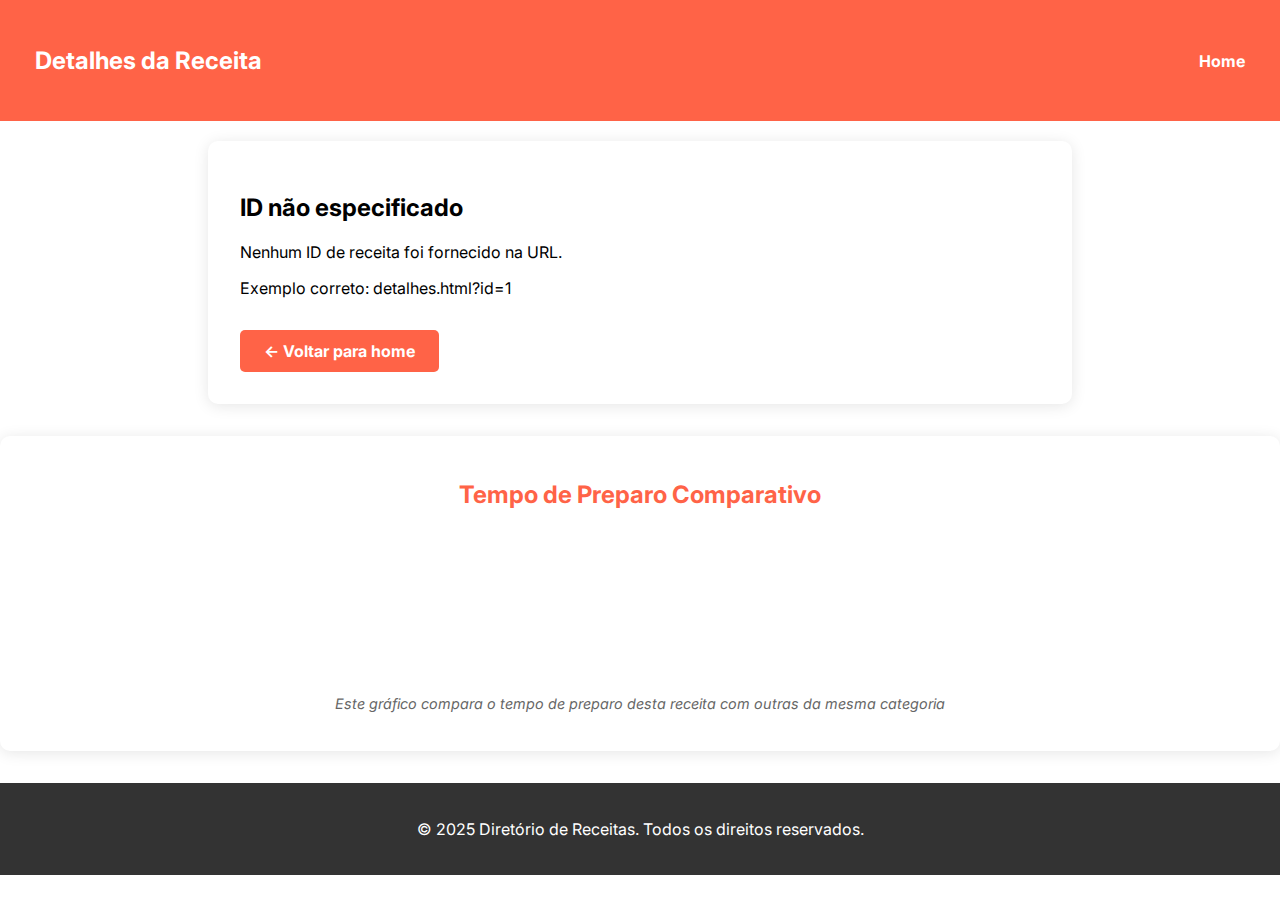
<file: public/detalhes.html>
<!DOCTYPE html>
<html lang="pt-BR">
<head>
    <meta charset="UTF-8">
    <meta name="viewport" content="width=device-width, initial-scale=1.0">
    <title>Detalhes da Receita</title>
    <link rel="preconnect" href="https://fonts.googleapis.com">
    <link rel="preconnect" href="https://fonts.gstatic.com" crossorigin>
    <link href="https://fonts.googleapis.com/css2?family=Inter:ital,opsz,wght@0,14..32,100..900;1,14..32,100..900&display=swap" rel="stylesheet">
    <link rel="stylesheet" href="assets/css/styles.css">
    <link rel="stylesheet" href="assets/css/detalhes.css">
</head>
<body>
    <header>
        <nav>
            <h1>Detalhes da Receita</h1>
            <ul>
                <li><a href="index.html">Home</a></li>
            </ul>
        </nav>
    </header>
    <main>
        <div id="detalhes-receita">
            <!-- Conteúdo será inserido pelo JavaScript -->
        </div>

        <div class="grafico-container">
            <h2>Tempo de Preparo Comparativo</h2>
            <canvas id="tempoChart"></canvas>
            <p class="grafico-info">Este gráfico compara o tempo de preparo desta receita com outras da mesma categoria</p>
        </div>
    </main>
    <footer>
        <div class="footer-container">
            <p>&copy; 2025 Diretório de Receitas. Todos os direitos reservados.</p>
        </div>
    </footer>
    <script src="assets/scripts/app.js"></script>
</body>
</html>
</file>
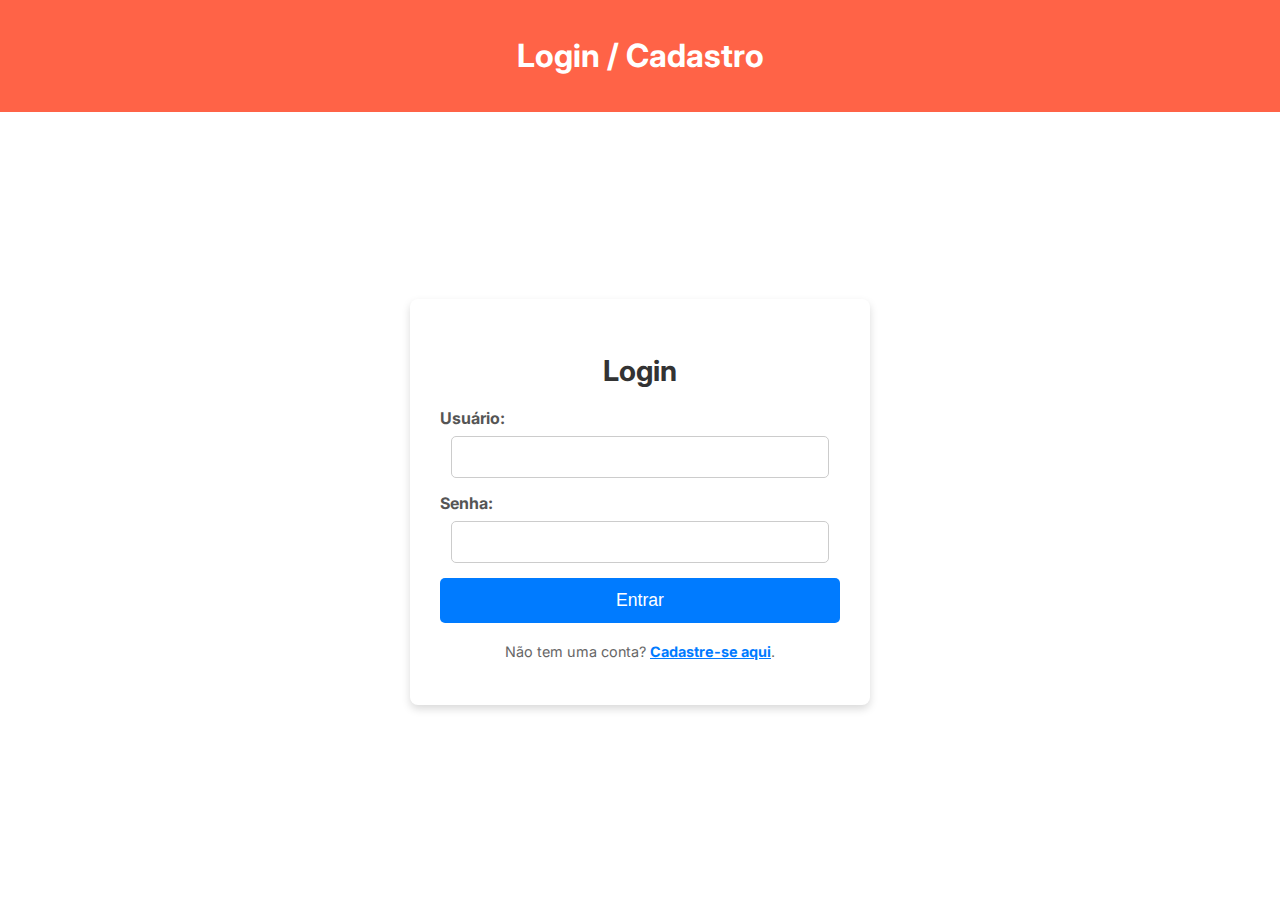
<file: public/login.html>
<!DOCTYPE html>
<html lang="pt-br">
<head>
    <meta charset="UTF-8">
    <meta name="viewport" content="width=device-width, initial-scale=1.0">
    <title>Login / Cadastro</title>
    <link rel="stylesheet" href="assets/css/styles.css">
    <link rel="stylesheet" href="assets/css/login.css"> </head>
<body>
    <header>
        <h1>Login / Cadastro</h1>
    </header>

    <main>
        <section id="login-section">
            <h2>Login</h2>
            <form id="login-form">
                <label for="login-username">Usuário:</label>
                <input type="text" id="login-username" required>

                <label for="login-password">Senha:</label>
                <input type="password" id="login-password" required>

                <button type="submit">Entrar</button>
            </form>
            <p>Não tem uma conta? <a href="#" id="show-register">Cadastre-se aqui</a>.</p>
        </section>

        <section id="register-section" style="display: none;">
            <h2>Cadastro</h2>
            <form id="register-form">
                <label for="register-username">Usuário:</label>
                <input type="text" id="register-username" required>

                <label for="register-password">Senha:</label>
                <input type="password" id="register-password" required>

                <button type="submit">Cadastrar</button>
            </form>
            <p>Já tem uma conta? <a href="#" id="show-login">Faça login aqui</a>.</p>
        </section>
    </main>

    <script src="assets/scripts/login.js"></script> </body>
</html>
</file>
<file: public/assets/css/styles.css>
@import url('https://fonts.googleapis.com/css2?family=Inter:ital,opsz,wght@0,14..32,100..900;1,14..32,100..900&family=Roboto+Condensed:ital,wght@0,100..900;1,100..900&display=swap');

html, body {
    height: 100%;
    margin: 0;
    padding: 0;
    font-family: 'Inter', sans-serif;
}

/* Header */
header {
    background-color: #ff6347;
    padding: 15px;
    text-align: center;
    color: white;
}

nav {
    display: flex;
    justify-content: space-between;
    align-items: center;
    color: white;
    padding: 15px 20px;
    flex-wrap: wrap;
}

nav h1 {
    font-size: 24px;
}

nav ul {
    list-style: none;
    display: flex;
    gap: 15px;
    margin: 0;
    padding: 0;
}

nav ul li {
    display: inline;
}

nav ul li a {
    color: white;
    text-decoration: none;
    font-weight: bold;
    transition: color 0.3s;
}

nav ul li a:hover {
    color: #f4a261;
}

.btn-admin {
    background-color: #4CAF50; /* Verde */
    color: white;
    padding: 8px 15px;
    border-radius: 4px;
    text-decoration: none;
    font-weight: bold;
    transition: background-color 0.3s;
}

.btn-admin:hover {
    background-color: #45a049; /* Verde mais escuro */
}

#search {
    padding: 5px;
    border-radius: 5px;
    border: none;
}

/* Destaques */
#destaques {
    position: relative;
    max-width: 100vw;
    height: 300px; 
    background: url('../img/348040-original.jpg') no-repeat center center/cover;   
    display: flex;
    align-items: center;
    justify-content: center;
    text-align: center;
    color: white;
    padding: 20px;
}

.destaque-receita {
    background: rgba(0, 0, 0, 0.5);
    padding: 20px;
    border-radius: 10px;
    box-shadow: 0 4px 10px rgba(0, 0, 0, 0.3);
}

/* Cards na Home */
#cards-container {
    display: flex;
    flex-wrap: wrap;
    justify-content: center;
    gap: 20px;
    padding: 20px;
}

.card-link {
    text-decoration: none;
    color: inherit;
    width: 300px;
}

.card {
    background: #fff;
    border-radius: 10px;
    box-shadow: 0 2px 5px rgba(0,0,0,0.2);
    transition: transform 0.3s;
    overflow: hidden;
}

.card:hover {
    transform: scale(1.05);
}

.card-img {
    width: 100%;
    height: 200px;
    object-fit: cover;
}

.card-body {
    padding: 15px;
}

.card-title {
    font-size: 20px;
    margin: 0 0 10px;
}

.card-description {
    font-size: 16px;
    color: #666;
}

/* Página de Detalhes */
#detalhes-receita {
    max-width: 800px;
    margin: 20px auto;
    padding: 20px;
    background: #fff;
    border-radius: 10px;
    box-shadow: 0 2px 5px rgba(0,0,0,0.2);
}

.detalhe-img {
    width: 100%;
    height: auto;
    border-radius: 10px;
    margin-bottom: 20px;
}

.receita-conteudo p {
    line-height: 1.6;
    font-size: 16px;
}

/* Footer */
footer {
    background: #333;
    color: white;
    text-align: center;
    padding: 20px 10px;
    margin-top: 20px;
}

.footer-container {
    max-width: 1200px;
    margin: 0 auto;
}

footer ul {
    list-style: none;
    padding: 0;
}

footer ul li {
    display: inline;
    margin: 0 15px;
}

footer ul li a {
    color: white;
    text-decoration: none;
    font-weight: bold;
    transition: color 0.3s;
}

footer ul li a:hover {
    color: #f4a261;
}

/* Responsividade */
@media (max-width: 768px) {
    nav {
        flex-direction: column;
        text-align: center;
    }
    
    #cards-container {
        flex-direction: column;
        align-items: center;
    }
}
</file>
<file: public/assets/css/detalhes.css>
/* Estilos específicos para a página de detalhes */
.detalhes-container {
    max-width: 1000px;
    margin: 2rem auto;
    padding: 0 1rem;
}

#detalhes-receita {
    background: white;
    border-radius: 10px;
    padding: 2rem;
    box-shadow: 0 2px 15px rgba(0, 0, 0, 0.1);
    margin-bottom: 2rem;
}

.grafico-container {
    background: white;
    border-radius: 10px;
    padding: 1.5rem;
    box-shadow: 0 2px 15px rgba(0, 0, 0, 0.1);
    margin-bottom: 2rem;
}

.grafico-container h2 {
    color: #ff6347;
    margin-bottom: 1rem;
    text-align: center;
}

.grafico-info {
    text-align: center;
    color: #666;
    font-style: italic;
    margin-top: 1rem;
    font-size: 0.9rem;
}

.btn-voltar {
    display: inline-block;
    padding: 0.7rem 1.5rem;
    background: #ff6347;
    color: white;
    border-radius: 5px;
    text-decoration: none;
    font-weight: bold;
    transition: all 0.3s ease;
    margin-top: 1rem;
}

.btn-voltar:hover {
    background: #e53935;
    transform: translateY(-2px);
}

/* Estilos para os detalhes da receita */
.receita-header {
    display: flex;
    gap: 2rem;
    margin-bottom: 2rem;
}

.receita-imagem {
    flex: 1;
    max-width: 400px;
    border-radius: 10px;
    overflow: hidden;
}

.receita-imagem img {
    width: 100%;
    height: auto;
    display: block;
}

.receita-info {
    flex: 2;
}

.receita-meta {
    display: flex;
    gap: 1.5rem;
    margin: 1rem 0;
    flex-wrap: wrap;
}

.receita-meta p {
    margin: 0;
    color: #555;
}

.receita-meta strong {
    color: #333;
}

.ingredientes-lista {
    columns: 2;
    margin: 1.5rem 0;
}

@media (max-width: 768px) {
    .receita-header {
        flex-direction: column;
    }
    
    .receita-imagem {
        max-width: 100%;
    }
    
    .ingredientes-lista {
        columns: 1;
    }
}
</file>
<file: public/assets/css/login.css>
/* public/assets/css/login.css */

/* Importa os estilos base para manter a consistência */
@import url('styles.css'); /* Garante que os estilos gerais sejam aplicados */

main {
    display: flex;
    justify-content: center;
    align-items: center;
    min-height: calc(100vh - 120px); /* Ajusta a altura para centralizar e considerar header/footer */
    padding: 20px;
    box-sizing: border-box; /* Inclui padding na largura/altura total */
}

#login-section,
#register-section {
    background-color: #fff;
    padding: 30px;
    border-radius: 8px;
    box-shadow: 0 4px 8px rgba(0, 0, 0, 0.15); 
    width: 100%;
    max-width: 400px; 
    text-align: center;
    margin: 0 auto; 
}

#login-section h2,
#register-section h2 {
    color: #333;
    margin-bottom: 20px;
    font-size: 1.8em; 
}

#login-form label,
#register-form label {
    display: block;
    text-align: left;
    margin-bottom: 8px;
    font-weight: bold;
    color: #555;
}

#login-form input[type="text"],
#login-form input[type="password"],
#register-form input[type="text"],
#register-form input[type="password"] {
    width: calc(100% - 22px); 
    padding: 11px;
    margin-bottom: 15px; 
    border: 1px solid #ccc;
    border-radius: 5px;
    box-sizing: border-box; 
    font-size: 1em;
}

#login-form button,
#register-form button {
    background-color: #007bff; 
    color: white;
    padding: 12px 20px; 
    border: none;
    border-radius: 5px;
    cursor: pointer;
    font-size: 1.1em; 
    width: 100%; 
    transition: background-color 0.3s ease;
}

#login-form button:hover,
#register-form button:hover {
    background-color: #0056b3; /
}

#login-section p,
#register-section p {
    margin-top: 20px;
    font-size: 0.9em;
    color: #666;
}

#login-section a,
#register-section a {
    color: #007bff; 
    font-weight: bold;
}

#login-section a:hover,
#register-section a:hover {
    text-decoration: underline;
}

/* Estilos para mensagens de erro/sucesso */
.message {
    margin-top: 15px;
    padding: 12px;
    border-radius: 5px;
    font-weight: bold;
    text-align: center;
}

.message[style*="red"] { 
    background-color: #f8d7da;
    color: #721c24; 
    border: 1px solid #f5c6cb;
}

.message[style*="green"] { 
    background-color: #d4edda; 
    color: #155724; 
    border: 1px solid #c3e6cb;
}
</file>
